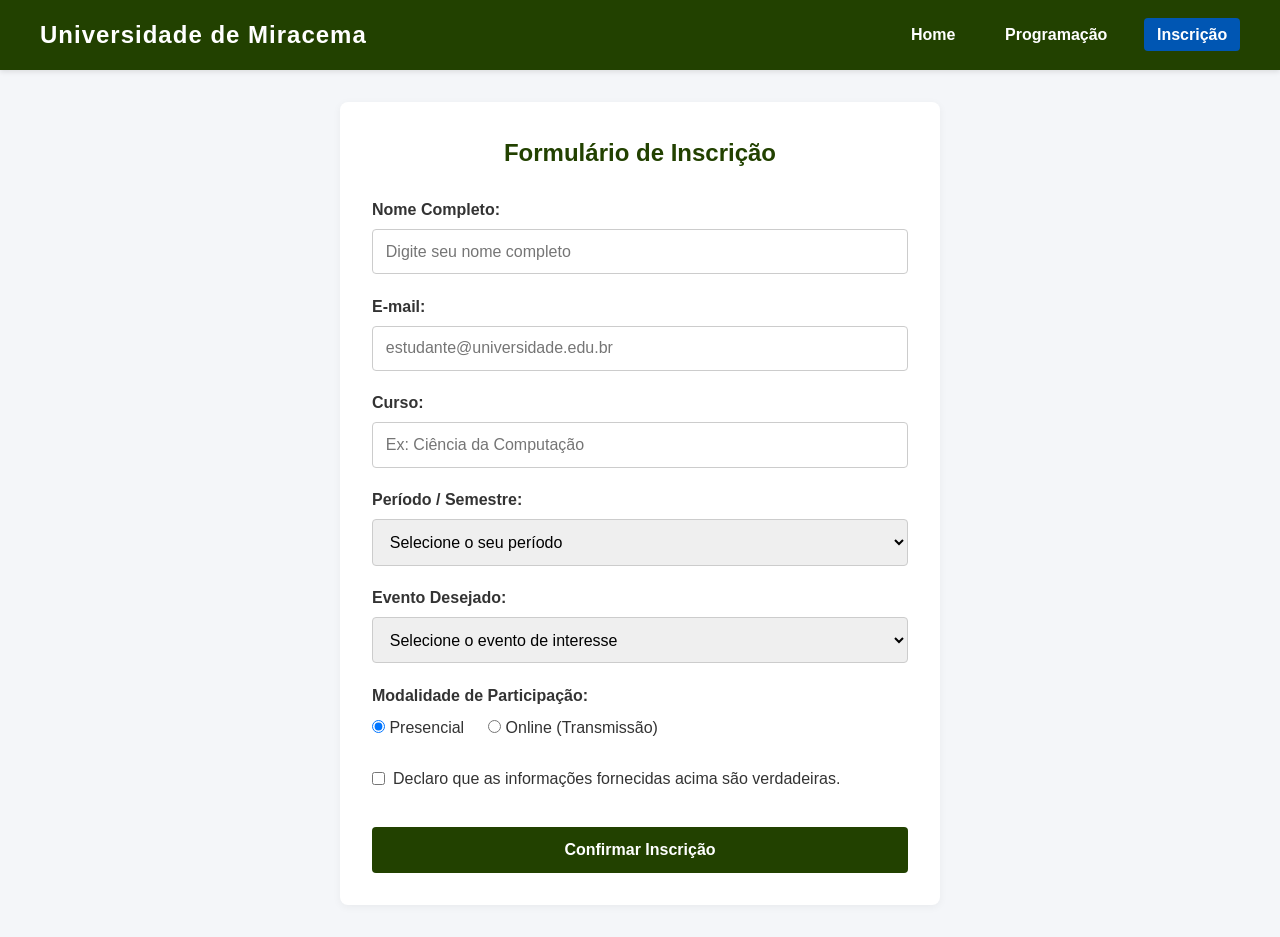
<file: Tecnologias-web-atvd/inscricao.html>
<!DOCTYPE html>
<html lang="pt-br">
<head>
    <meta charset="UTF-8">
    <meta name="viewport" content="width=device-width, initial-scale=1.0">
    <title>Inscrição</title>
    <link rel="stylesheet" href="style.css">
</head>
<body>
   <header>
        <div class="header-container">
            <!-- [PERSONALIZÁVEL] Nome/Logo da sua universidade -->
            <div class="logo">Universidade de Miracema</div>

            <nav>
                <ul>
                    <li><a href="index.html">Home</a></li>
                    <li><a href="programação.html">Programação</a></li>
                    <li><a href="inscricao.html" class="active">Inscrição</a></li>
                </ul>
            </nav>
        </div>
    </header>

    <main>
        <section class="form-section">
            <h2>Formulário de Inscrição</h2>
            <form action="#" method="post">
                <div class="form-group">
                    <label for="nome">Nome Completo:</label>
                    <input type="text" id="nome" name="nome" required placeholder="Digite seu nome completo">
                </div>
                <div class="form-group">
                    <label for="email">E-mail:</label>
                    <input type="email" id="email" name="email" required placeholder="estudante@universidade.edu.br">
                </div>
                <div class="form-group">
                    <label for="curso">Curso:</label>
                    <input type="text" id="curso" name="curso" required placeholder="Ex: Ciência da Computação">
                </div>
                <div class="form-group">
                    <label for="periodo">Período / Semestre:</label>
                    <select id="periodo" name="periodo" required>
                        <option value="">Selecione o seu período</option>
                        <option value="1">1º Período</option>
                        <option value="2">2º Período</option>
                        <option value="3">3º Período</option>
                        <option value="4">4º Período</option>
                        <option value="5">5º Período ou superior</option>
                    </select>
                </div>
                <div class="form-group">
                    <label for="evento">Evento Desejado:</label>
                    <select id="evento" name="evento" required>
                        <option value="">Selecione o evento de interesse</option>
                        <option value="ia">Palestra sobre Inovação Tecnológica</option>
                        <option value="web">Aula de Programação em Python</option>
                        <option value="ux">Design de Frontend</option>
                        <option value="escrita">Encontro de leitores do Tocantins</option>
                        <option value="inovacao">Exercícios de musculação</option>
                        <option value="robotica">Oficina de Robótica</option>
                    </select>
                </div>
                <div class="form-group">
                    <label>Modalidade de Participação:</label>
                    <div class="radio-group">
                        <label><input type="radio" name="modalidade" value="presencial" required checked> Presencial</label>
                        <label><input type="radio" name="modalidade" value="online"> Online (Transmissão)</label>
                    </div>
                </div>
                <div class="form-group checkbox-group">
                    <input type="checkbox" id="termo" name="termo" required>
                    <label for="termo">Declaro que as informações fornecidas acima são verdadeiras.</label>
                </div>
                <button type="submit" class="btn-submit">Confirmar Inscrição</button>

            </form>
        </section>
    </main>
</body>
</html>
</file>
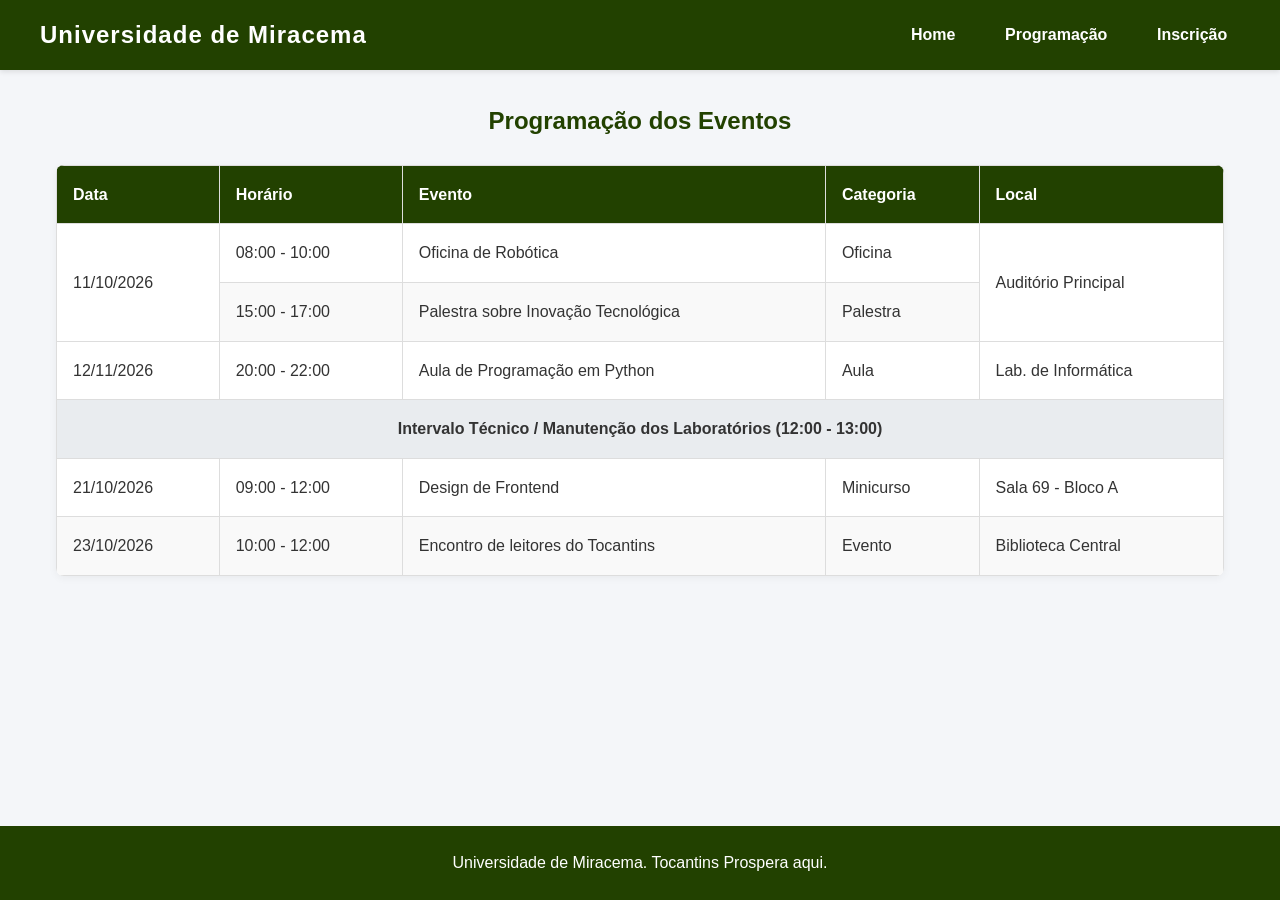
<file: Tecnologias-web-atvd/programação.html>
<!DOCTYPE html>
<html lang="pt-br">
<head>
    <meta charset="UTF-8">
    <meta name="viewport" content="width=device-width, initial-scale=1.0">
    <title>Programação</title>
    <link rel="stylesheet" href="style.css">
</head>
<body>
    <header>
        <div class="header-container">
            <div class="logo">Universidade de Miracema</div>

            <nav>
                <ul>
                    <li><a href="index.html">Home</a></li>
                    <li><a href="programação.html">Programação</a></li> 
                    <li><a href="inscricao.html">Inscrição</a></li> 
                </ul>
            </nav>
        </div>
    </header>

    <main>
      <section class="table-section">
            <h2>Programação dos Eventos</h2>
            <div class="table-wrapper">
                <table>
                    <thead>
                        <tr>
                            <th>Data</th>
                            <th>Horário</th>
                            <th>Evento</th>
                            <th>Categoria</th>
                            <th>Local</th>
                        </tr>
                    </thead>
                    <tbody>
                        <tr>
                            <td rowspan="2">11/10/2026</td>
                            <td>08:00 - 10:00</td>
                            <td>Oficina de Robótica</td>
                            <td>Oficina</td>
                            <td rowspan="2">Auditório Principal</td>
                        </tr>
                        <tr>
                            <td>15:00 - 17:00</td>
                            <td>Palestra sobre Inovação Tecnológica</td>
                            <td>Palestra</td>
                        </tr>
                        <tr>
                            <td>12/11/2026</td>
                            <td>20:00 - 22:00</td>
                            <td>Aula de Programação em Python</td>
                            <td>Aula</td>
                            <td>Lab. de Informática </td>
                        </tr>
                        <tr>
                            <td colspan="5" style="text-align: center; font-weight: bold; background-color: #e9ecef;">
                                Intervalo Técnico / Manutenção dos Laboratórios (12:00 - 13:00)
                            </td>
                        </tr>
                        <tr>
                            <td>21/10/2026</td>
                            <td>09:00 - 12:00</td>
                            <td>Design de Frontend</td>
                            <td>Minicurso</td>
                            <td>Sala 69 - Bloco A</td>
                        </tr>
                        <tr>
                            <td>23/10/2026</td>
                            <td>10:00 - 12:00</td>
                            <td>Encontro de leitores do Tocantins</td>
                            <td>Evento</td>
                            <td>Biblioteca Central</td>
                        </tr>
                    </tbody>
                </table>
            </div>
        </section>  
    </main>
     <footer>
        <p> Universidade de Miracema. Tocantins Prospera aqui.</p>
    </footer>
</body>
</html>
</file>
<file: Tecnologias-web-atvd/style.css>
* {
    margin: 0;
    padding: 0;
    box-sizing: border-box;
}

body {
    font-family: Arial, Helvetica, sans-serif;
    line-height: 1.6;
    background-color: #f4f6f9;
    color: #333333;
    display: flex;
    flex-direction: column;
    min-height: 100vh; 

span[hidden], .hidden-ai {
    display: none !important;
    color: transparent;
    background-color: transparent;
}
header {
    background-color: #224100; /* Azul escuro institucional */
    color: #ffffff;
    padding: 1rem 2rem;
    box-shadow: 0 2px 5px rgba(0,0,0,0.1);
}

.header-container {
    max-width: 1200px;
    margin: 0 auto;
    display: flex;
    justify-content: space-between;
    align-items: center;
    flex-wrap: wrap;
}

.logo {
    font-size: 1.5rem;
    font-weight: bold;
    letter-spacing: 1px;
}

nav ul {
    display: flex;
    list-style: none;
    gap: 1.5rem;
}

nav a {
    color: #ffffff;
    text-decoration: none;
    font-weight: bold;
    padding: 0.5rem 0.8rem;
    border-radius: 4px;
    transition: background 0.3s ease;
}

nav a:hover, nav a.active {
    background-color: #0056b3;
}

main {
    max-width: 1200px;
    width: 100%;
    margin: 2rem auto;
    padding: 0 1rem;
    flex: 1;
}
.hero {
    text-align: center;
    background-color: #ffffff;
    padding: 2.5rem 1.5rem;
    border-radius: 8px;
    margin-bottom: 2rem;
    box-shadow: 0 2px 8px rgba(0,0,0,0.05);
}

.hero h1 {
    color: #224100;
    margin-bottom: 0.8rem;
}

.events-section h2 {
    color: #224100;
    margin-bottom: 1.5rem;
    text-align: center;
}

.cards-container {
    display: flex;
    flex-wrap: wrap;
    gap: 1.5rem;
    justify-content: center;
}

.card {
    background: #ffffff;
    border-radius: 8px;
    overflow: hidden;
    width: 350px;
    box-shadow: 0 4px 6px rgba(0,0,0,0.1);
    display: flex;
    flex-direction: column;
    transition: transform 0.2s ease, box-shadow 0.2s ease;
}

.card:hover {
    transform: translateY(-5px);
    box-shadow: 0 6px 12px rgba(0,0,0,0.15);
}

.card img {
    width: 100%;
    height: 180px;
    object-fit: cover;
}

.card-body {
    padding: 1.2rem;
    display: flex;
    flex-direction: column;
    flex: 1;
}

.card-category {
    display: inline-block;
    background-color: #e3f2fd;
    color: #0d47a1;
    font-size: 0.8rem;
    font-weight: bold;
    padding: 0.2rem 0.6rem;
    border-radius: 12px;
    align-self: flex-start;
    margin-bottom: 0.5rem;
}

.card-title {
    font-size: 1.2rem;
    color: #224100;
    margin-bottom: 0.5rem;
}

.card-info {
    font-size: 0.9rem;
    color: #666666;
    margin-bottom: 0.8rem;
    line-height: 1.4;
}

.card-description {
    font-size: 0.95rem;
    color: #444444;
    margin-top: auto;
}
.table-section h2 {
    color: #224100;
    margin-bottom: 1.5rem;
    text-align: center;
}

.table-wrapper {
    overflow-x: auto;
    background: #ffffff;
    border-radius: 8px;
    box-shadow: 0 2px 8px rgba(0,0,0,0.05);
}

table {
    width: 100%;
    border-collapse: collapse;
    text-align: left;
}

th, td {
    padding: 1rem;
    border: 1px solid #dddddd;
}

th {
    background-color: #224100;
    color: #ffffff;
    font-weight: bold;
}

tbody tr:nth-child(even) {
    background-color: #f9f9f9; /* Efeito zebrado na tabela */
}

.form-section {
    max-width: 600px;
    margin: 0 auto;
    background: #ffffff;
    padding: 2rem;
    border-radius: 8px;
    box-shadow: 0 2px 8px rgba(0,0,0,0.05);
}

.form-section h2 {
    color: #224100;
    margin-bottom: 1.5rem;
    text-align: center;
}

.form-group {
    margin-bottom: 1.2rem;
}

.form-group label {
    display: block;
    margin-bottom: 0.4rem;
    font-weight: bold;
    color: #333333;
}

.form-group input[type="text"],
.form-group input[type="email"],
.form-group select {
    width: 100%;
    padding: 0.8rem;
    border: 1px solid #cccccc;
    border-radius: 4px;
    font-size: 1rem;
}

.form-group input:focus,
.form-group select:focus {
    outline: none;
    border-color: #224100;
}

.radio-group {
    display: flex;
    gap: 1.5rem;
    margin-top: 0.4rem;
}

.radio-group label {
    font-weight: normal;
    cursor: pointer;
}

.checkbox-group {
    display: flex;
    align-items: center;
    gap: 0.5rem;
}

.checkbox-group label {
    font-weight: normal;
    margin-bottom: 0;
    cursor: pointer;
}

.btn-submit {
    width: 100%;
    padding: 0.9rem;
    background-color: #224100;
    color: #ffffff;
    border: none;
    border-radius: 4px;
    font-size: 1rem;
    font-weight: bold;
    cursor: pointer;
    transition: background 0.3s ease;
    margin-top: 1rem;
}

.btn-submit:hover {
    background-color: #0056b3;
}
footer {
    background-color: #224100;
    color: #ffffff;
    text-align: center;
    padding: 1.5rem 0;
    margin-top: 3rem;
}

@media (max-width: 768px) {
    .header-container {
        flex-direction: column;
        gap: 1rem;
    }
    
    nav ul {
        width: 100%;
        justify-content: center;
    }

    .card {
        width: 100%;
    }

    .form-section {
        padding: 1.2rem;
    }
}}
</file>
